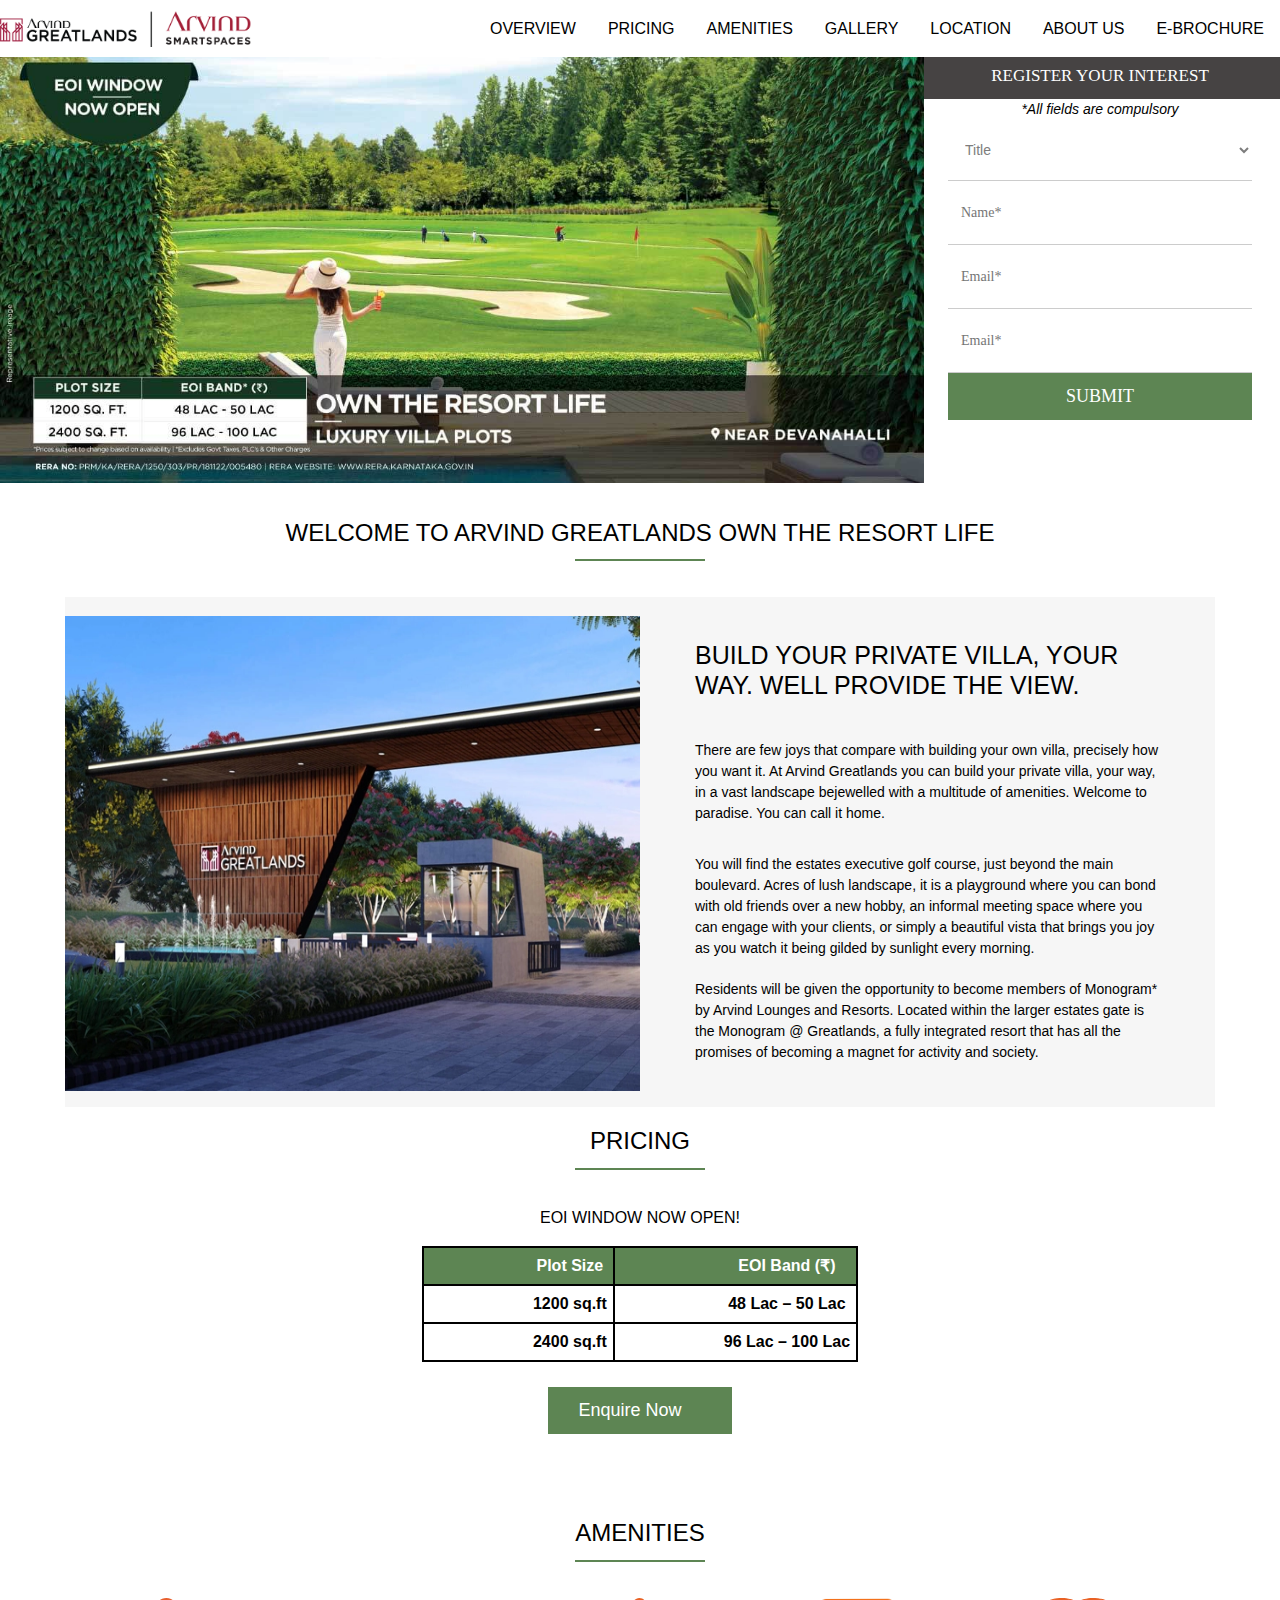
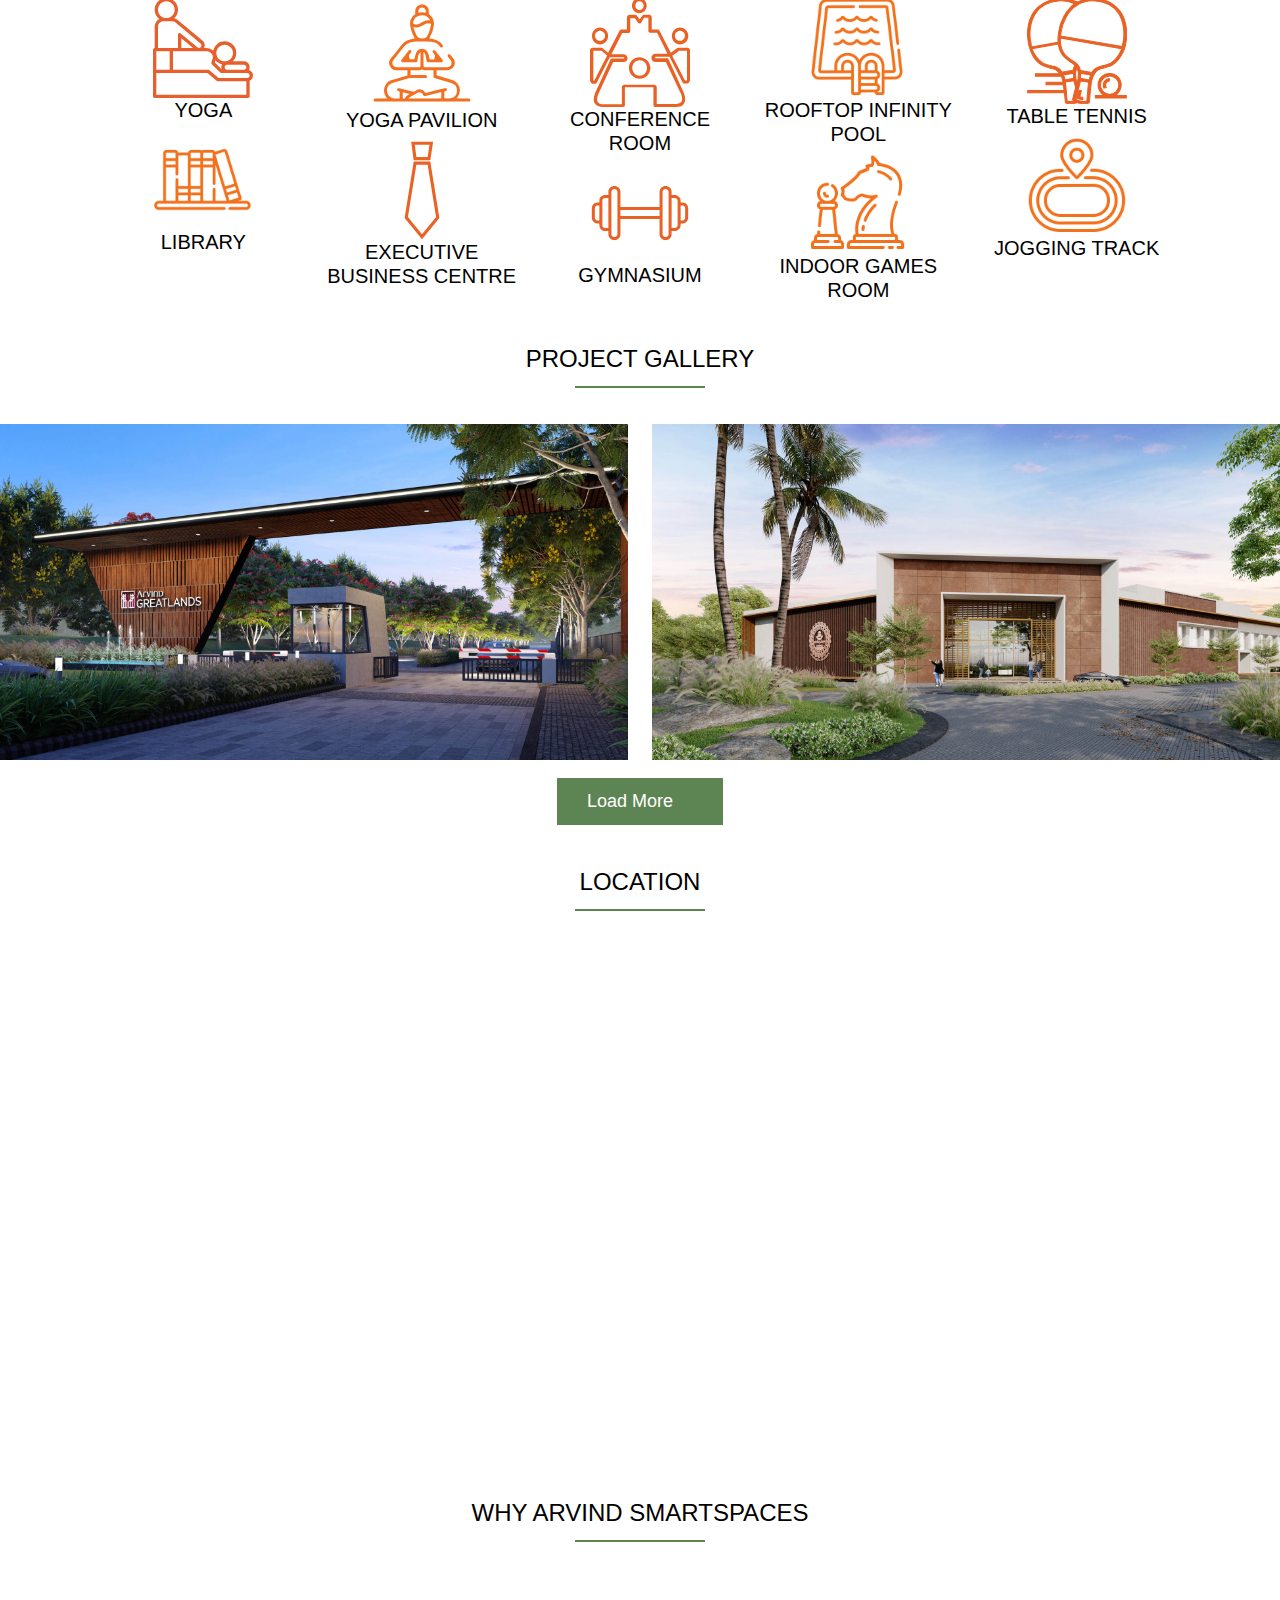
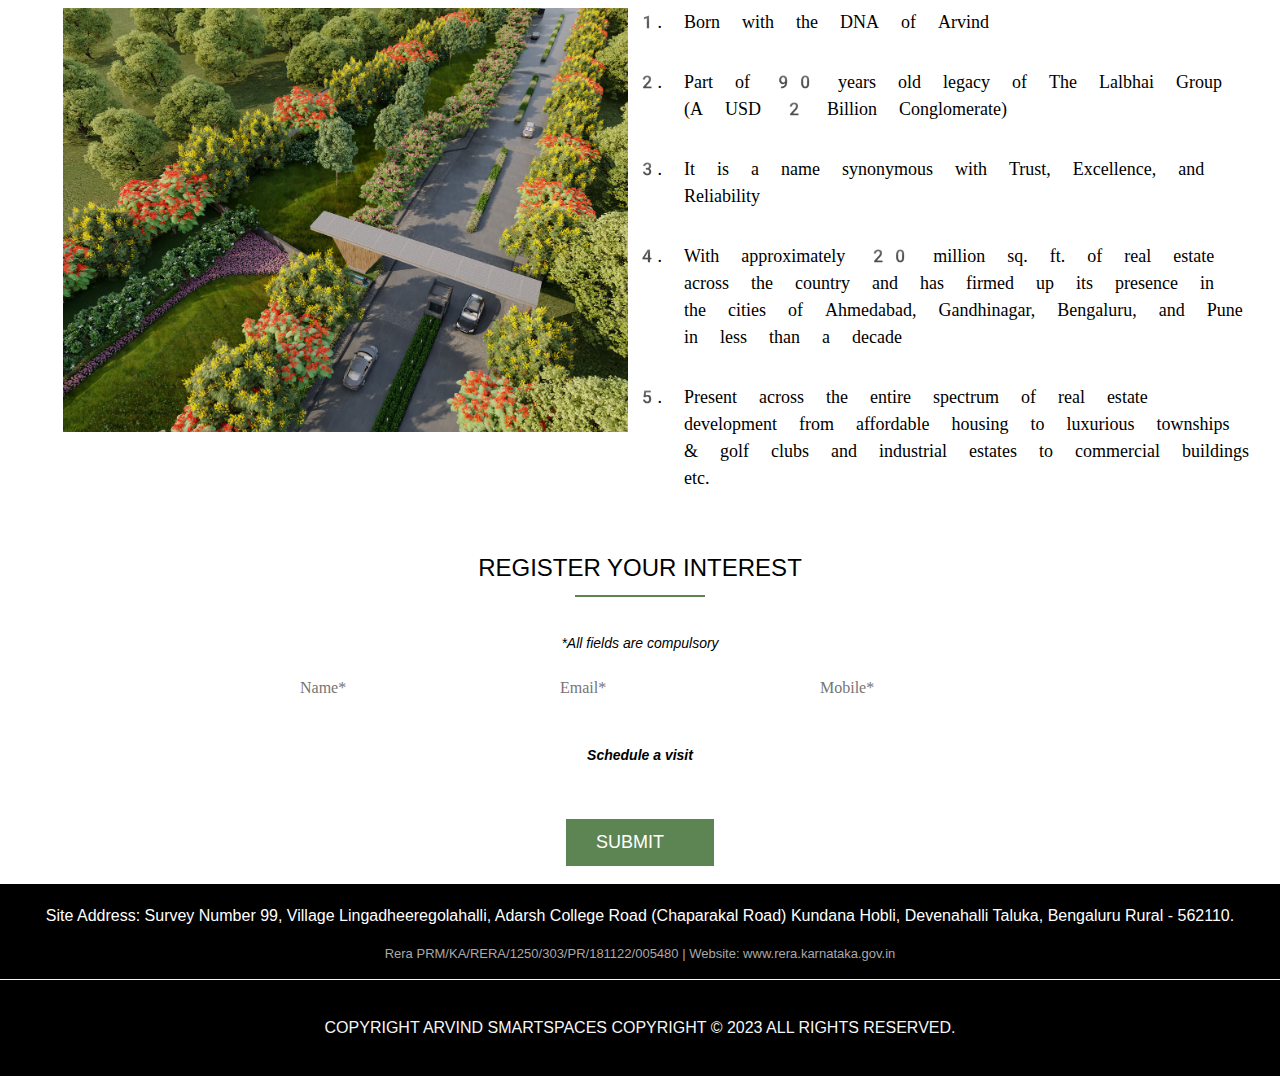
<file: index.html>
<!DOCTYPE html>
<html lang="en">

<head>
    <meta charset="UTF-8">
    <meta http-equiv="X-UA-Compatible" content="IE=edge">
    <meta name="viewport" content="width=device-width, initial-scale=1.0">
    <title>Luxury Villa Plots at Aravind Greatlands, Devanahalli | Aravind SmartSpace</title>
    <link href="https://cdn.jsdelivr.net/npm/bootstrap@5.0.2/dist/css/bootstrap.min.css" rel="stylesheet"
        integrity="sha384-EVSTQN3/azprG1Anm3QDgpJLIm9Nao0Yz1ztcQTwFspd3yD65VohhpuuCOmLASjC" crossorigin="anonymous">
    <link href="https://cdn.jsdelivr.net/npm/bootstrap@5.3.0-alpha1/dist/css/bootstrap.min.css" rel="stylesheet">
    <script src="https://cdn.jsdelivr.net/npm/bootstrap@5.0.2/dist/js/bootstrap.bundle.min.js"
        integrity="sha384-MrcW6ZMFYlzcLA8Nl+NtUVF0sA7MsXsP1UyJoMp4YLEuNSfAP+JcXn/tWtIaxVXM"
        crossorigin="anonymous"></script>
    <script src="https://cdn.jsdelivr.net/npm/@popperjs/core@2.9.2/dist/umd/popper.min.js"
        integrity="sha384-IQsoLXl5PILFhosVNubq5LC7Qb9DXgDA9i+tQ8Zj3iwWAwPtgFTxbJ8NT4GN1R8p"
        crossorigin="anonymous"></script>
    <script src="https://cdn.jsdelivr.net/npm/bootstrap@5.0.2/dist/js/bootstrap.min.js"
        integrity="sha384-cVKIPhGWiC2Al4u+LWgxfKTRIcfu0JTxR+EQDz/bgldoEyl4H0zUF0QKbrJ0EcQF"
        crossorigin="anonymous"></script>
    <script src="https://cdn.jsdelivr.net/npm/bootstrap@5.3.0-alpha1/dist/js/bootstrap.bundle.min.js"></script>
    <link rel="stylesheet" href="style.css">




</head>

<body>
    <div class="header">
        <div class="container">
            <div class="header-wrap">
                <div class="logo">
                    <img src="logo-greatlands.webp" class="img-responsive">

                </div>
                <div class="header-right-block desktop-only">
                    <div id="menu">
                        <ul>
                            <li>OVERVIEW</li>
                            <li>PRICING</li>
                            <li>AMENITIES</li>
                            <li>GALLERY</li>
                            <li>LOCATION</li>
                            <li>ABOUT US</li>
                            <li>E-BROCHURE</li>

                        </ul>

                    </div>

                </div>
            </div>

        </div>



    </div>

    <section class="hero-banner-sec">
        <div class="hero-banner-wrap">
            <div class="hero-banner-block">
                <figure>
                    <img src="hero-banner.jpg" class="img-responsive dsk-hero-img" alt>
                </figure>

            </div>
            <div class="enqform-block">
                <div class="enqform">
                    <div class="enqform-head">
                        <h2 style="font-size: 17px;">REGISTER YOUR INTEREST</h2>
                    </div>
                    <div class="enq-form">
                        <span>*All fields are compulsory</span>
                        <form action="upload.php" method="post" id="banner_enquiry" name="banner_enquiry"
                            novalidate="novalidate">
                            <div class="enq-form-group">
                                <select name="property" id class="enq-select">
                                    <option value>Title</option>
                                    <option value="MR.">MR</option>
                                    <option value="MS.">MS</option>
                                    <option value="MRS">MRS</option>
                                </select>
                                <input type="hidden" name="property" value="ARVIND GREATLANDS" class="enq-input"
                                    readonly="readonly">

                            </div>
                            <div class="enq-form-group">
                                <input type="text" name="name" id="name" placeholder="Name*" class="enq-input charonly"
                                    required>
                            </div>
                            <div class="enq-form-group">
                                <input type="email" name="email" id="email" placeholder="Email*" class="enq-input"
                                    required>
                            </div>
                            <div class="enq-form-group">
                                <input type="email" name="email" id="email" placeholder="Email*" class="enq-input"
                                    required>
                            </div>
                            <div class="clearfix">

                            </div>
                            <div class="enq-form-check mt-20 mb-20" style="display: none;">
                                <input type="checkbox" checked name="agree1" id="agree1">
                                <label for="agree1">
                                    "I agree with the"

                                </label>

                            </div>
                            <div class="enq-form-group-btn mt-20">
                                <button type="submi" id="enq-btn" class="fill-btn">
                                    SUBMIT

                                </button>
                                <button type="button" id="enq-btn-load" class="loading bannerfrm fill-btn"
                                    style="display: none;">
                                    <img height="60px" src="loader.webp">

                                </button>


                            </div>

                        </form>
                    </div>

                </div>

            </div>

        </div>
    </section>
    <section class="overview-sec" id="overview">
        <div class="container-fluid">
            <div class="overview-wrap">
                <div class="heading">
                    <h2 class="main-heading">WELCOME TO ARVIND GREATLANDS OWN THE RESORT LIFE</h2>

                </div>
                <div class="overview-block">
                    <figure>
                        <img src="overview-img.webp" class="img-responsive-te" loading="lazy">
                    </figure>
                    <div class="overview-content">
                        <h2 class="mb-20" style="font-size: 25px; margin-bottom: 40px;">BUILD YOUR PRIVATE VILLA, YOUR WAY. WELL PROVIDE THE VIEW.</h2>
                        <p class="mb-20" style="margin-top: 0; margin-bottom: 30px; font-size: 14px;">
                            There are few joys that compare with building your own villa,
                            precisely how you want it. At Arvind Greatlands you can build your private villa,
                            your way, in a vast landscape bejewelled with a multitude of amenities. Welcome to paradise.
                            You can call it home.
                        </p>
                        <p class="mb-20"style="margin-top: 0; margin-bottom: 20px; font-size: 14px;">You will find the estates executive golf course,
                            just beyond the main boulevard. Acres of lush landscape, it is a playground where you can
                            bond with old friends over a new hobby,
                            an informal meeting space where you can engage with your clients,
                            or simply a beautiful vista that brings you joy as you watch it being gilded by sunlight
                            every morning.
                        </p>
                        <p class="mb-20"style="margin-top: 0; margin-bottom: 20px; font-size: 14px;">Residents will be given the opportunity to become members of Monogram*
                            by Arvind Lounges and Resorts. Located within the larger estates gate is the Monogram @
                            Greatlands, a fully integrated resort that has all the promises of becoming a magnet for
                            activity and society.
                        </p>

                    </div>

                </div>

            </div>

        </div>

    </section>
    <section class="vil-conf-sec" id="configuration">
        <div class="container-fluid">
            <div class="vil-conf-wrap">
                <div class="heading">
                    <h2 class="main-heading">PRICING</h2>


                </div>
                <p style="text-align: center;" class="mb-20">EOI WINDOW NOW OPEN!</p>
                <div class="vil-conf-block" style="margin-bottom: 25px;">
                    <table cellpadding="0" cellpadding="0" cellspacing="0">
                        <tbody>
                            <tr>
                                <th class="price-heading">Plot Size</th>
                                <th class="price-heading">EOI Band (₹)</th>
                            </tr>
                            <tr>
                                <th>1200 sq.ft</th>
                                <th>48 Lac – 50 Lac</th>
                            </tr>
                            <tr>
                                <th>2400 sq.ft</th>
                                <th>96 Lac – 100 Lac</th>
                            </tr>
                        </tbody>

                    </table>

                </div>
                <div class="loadmore-btn" style="margin-bottom:50px;">
                    <a href="#banner-enq" id="loadMore">Enquire Now</a>

                </div>

            </div>

        </div>

    </section>
    <section class="amenities-sec" id="amenities">
        <div class="container">
            <div class="amenities-wrap">
                <div class="heading">
                    <h2 class="main-heading">AMENITIES</h2>

                </div>
                <div class="row" >
                    <div class="col-md-1">
                    </div>
                    <div class="col-md-2">
                        <div class="amenities-tile" align="center">
                            <img src="logo/spa.svg " width="100" />
                            <h5 align="center">YOGA</h5>
                        </div>
                        <div class="amenities-tile" align="center">
                            <img src="logo/Library-2.svg " width="100" />
                            <h5 align="center">LIBRARY</h5>
                        </div>
                    </div>
                    <div class="col-md-2">
                        <div class="amenities-tile" align="center">
                            <img src="logo/Yoga.svg " width="100" />
                            <h5 align="center">YOGA PAVILION</h5>
                        </div>
                        <div class="amenities-tile" align="center">
                            <img src="logo/business-centre-1.svg " width="100" />
                            <h5 align="center">EXECUTIVE BUSINESS CENTRE</h5>
                        </div>
                    </div>
                    <div class="col-md-2">
                        <div class="amenities-tile" align="center">
                            <img src="logo/conference-1.svg " width="100" />
                            <h5 align="center">CONFERENCE ROOM</h5>
                        </div>
                        <div class="amenities-tile" align="center">
                            <img src="logo/Gym.svg " width="100" />
                            <h5 align="center">GYMNASIUM</h5>
                        </div>
                    </div>
                    <div class="col-md-2">
                        <div class="amenities-tile" align="center">
                            <img src="logo/Swimming-Pool.svg " width="100" />
                            <h5 align="center">ROOFTOP INFINITY POOL</h5>
                        </div>
                        <div class="amenities-tile" align="center">
                            <img src="logo/Board-Games-Like-Carrom-Chess.svg " width="100" />
                            <h5 align="center">INDOOR GAMES ROOM</h5>
                        </div>
                    </div>
                    <div class="col-md-2">
                        <div class="amenities-tile" align="center">
                            <img src="logo/table-tennis-1.svg " width="100" />
                            <h5 align="center">TABLE TENNIS</h5>
                            
                        </div>
                        <div class="amenities-tile" align="center">
                            <img src="logo/Jogging-Cycling-Track.svg " width="100" />
                            <h5 align="center">JOGGING TRACK</h5>
                        </div>
                    </div>    
                   

                </div>
            
            
            </div>                            
        
        </div>

    </section>
    <section class="proj-gallery-sec">
        <div class="container">
            <div class="proj-gallery-wrap">
                <div class="heading">
                    <h2 class="main-heading">PROJECT GALLERY</h2>

                </div>
                <div class="row" style="position: relative;
                padding-left: 0px;">
                    <div class="col-md-6">
                        <img src="gallery-01.jpg" width="100%">
                    </div>
                    <div class="col-md-6 project-photo">
                        <img src="gallery-02.jpg" width="100%">
                       
                    </div>
                    
                </div>
                
                <div class="loadmore-btn" style="position: relative;
                padding: 18px;">
                    <a href="#banner-enq" >Load More</a>


                </div>

            </div>

        </div>

    </section>
    <section class="location-area">
        <div class="container">
            <div class="location-area-wrap">
                <div class="heading">
                    <h2 class="main-heading" style="padding-top: 25px;">LOCATION</h2>

                </div>
                <div>
                    <iframe src="https://www.google.com/maps/embed?pb=!1m14!1m8!1m3!1d15534.352170871043!2d77.614896!3d13.25115!3m2!1i1024!2i768!4f13.1!3m3!1m2!1s0x0%3A0x2c25e90af337810!2sArvind%20Greatlands!5e0!3m2!1sen!2sin!4v1676372584014!5m2!1sen!2sin" width="100%" height="500"></iframe>
                </div>

            </div>

        </div>

    </section>
    <section class="overview">
        <div class="heading" style="margin-top: 20px">
            <h2 class="main-heading" style="padding-top: 25px;">WHY ARVIND SMARTSPACES</h2>
         
        </div>
        <div class="row" style="padding: 30px;">
                    <div class="col-md-6 overview-image" style="padding-left: 48px; font-family: fangsong;">
                        <img src="Gallery-Image-3.jpg" width="100%">
                    </div>
                    <div class="col-md-6">
                        <ol>
                            <li>Born with the DNA of Arvind</li>
                            <li>Part of 90 years old legacy of The Lalbhai Group (A USD 2 Billion Conglomerate)</li>
                            <li>It is a name synonymous with Trust, Excellence, and Reliability</li>
                            <li>With approximately 20 million sq. ft. of real estate across the country and has firmed up its presence in the cities of Ahmedabad, Gandhinagar, Bengaluru, and Pune in less than a decade</li>
                            <li>Present across the entire spectrum of real estate development from affordable housing to luxurious townships & golf clubs and industrial estates to commercial buildings etc.</li>
                        </ol>

                    </div>


    </section>
    <section class="reg-area">
        <div class="reg-area-wrap">
            <div class="heading">
                <h2 class="main-heading">REGISTER YOUR INTEREST</h2>
            </div>

        </div>
        <div class="reg-form">
            <span>*All fields are compulsory</span>
            <div class="reg-form-grp">
                <div class="eng-form-grp" style="width: 260px;">
                    <input type="text" name="name" id="name" placeholder="Name*" class="reg-input charonly"
                        required>
                </div>
                <div class="eng-form-grp" style="width: 260px;">
                    <input type="email" name="email" id="email" placeholder="Email*" class="reg-input"
                        required>
                </div>
                <div class="eng-form-grp">
                    <input type="tel" name="mobile" id="mobile" placeholder="Mobile*" class="reg-input"
                        required>
                </div>
                

            </div>
            <div class="shd-vst" style="padding-bottom: 35px;">
                <div class="shd-box">
                    <span class="shd-text">Schedule a visit</span>

                </div>


            </div>
            <div class="loadmore-btn" style="position: relative;
                padding: 18px;">
                    <a href="#banner-enq" >SUBMIT</a>


                </div>



        </div>
        

    </section>
    <section class="add-end">
        <div class="add-end-wrap" style="border-bottom: 1px solid whitesmoke;">
            <p class="address" style="color: white;
            text-align: center;">Site Address: Survey Number 99, Village Lingadheeregolahalli, Adarsh College Road (Chaparakal Road) Kundana Hobli, Devenahalli Taluka, Bengaluru Rural - 562110.</p>
            <p class="add-de" style="    color: #aaa8a8; font-size: small;
            text-align: center;">Rera PRM/KA/RERA/1250/303/PR/181122/005480 | Website: www.rera.karnataka.gov.in</p>

        </div>
        <div class="copy-right">
            <div class="copy-place">
                <p class="copy-text" style="color: whitesmoke;     text-align: center;
                padding-top: 36px;">COPYRIGHT ARVIND SMARTSPACES COPYRIGHT © 2023 ALL RIGHTS RESERVED.</p>

            </div>

        </div>

    </section>

</body>

</html>
</file>
<file: style.css>
body {
  font-size: 16px;
  color: #000;
  font-family: lato, sans-serif;
  font-weight: 400;
  overflow-x: hidden;
}

* {
  margin: 0;
  padding: 0;
  box-sizing: border-box;
  word-wrap: break-word;
  word-break: break-word;
  line-height: 1.5;
}

.header {
  position: fixed;
  left: 0;
  width: 100%;
  top: 0;
  background-color: #fff;
  padding: 0;
  z-index: 2;
  transition: 0.5s all ease;
}

.container {
  margin: 0;
  padding: 0;
  box-sizing: border-box;
  word-wrap: break-word;
  word-break: break-word;
  max-width: 1280px;
}

.header-wrap {
  display: flex;
  justify-content: space-between;
  align-items: center;
  line-height: 1.5;
}

.logo {
  width: 250px;
  transition: -0.5s all ease;
  position: relative;
  padding-right: 10px;
}

.img-responsive {
  width: 105%;
  position: relative;
  padding-right: 0px;
}

#menu {
  position: relative;
}

#menu ul {
  position: relative;
  list-style-type: none;
  color: black;
  font-size: 15px;
  padding-left: 0px;
}

#menu ul li {
  float: left;
  padding: 16px;
  position: relative;
  padding-top: 1px;
  font-weight: 500;
  font-size: 16px;
}

.hero-banner-sec {
  position: relative;
  margin-top: 53px;
}

.hero-banner-wrap {
  display: flex;
  justify-content: space-between;
  background-color: white;
}

.hero-banner-block {
  position: relative;
  width: calc(100% - 400px);
}

.enqform-block {
  width: 360px;
}

.enqform-head h2 {
  color: #fff;
  font-size: 20px;
  overflow: hidden;
  margin: 0;
  margin-bottom: 0;
  font-family: lato;
}

.enqform-head {
  background-color: rgb(70, 67, 67);
  color: #fff;
  padding: 6px;
  text-align: center;
  padding: 13px;
}

.enq-form {
  position: relative;
  padding: 0px 28px 16px;
}

span {
  display: block;
  text-align: center;
  font-style: italic;
  font-size: 14px;
}

.enq-select {
  background: url(down-arrow.svg) no-repeat 94% center;
}

.enq-input, .enq-select {
  position: relative;
  width: 100%;
  background: 0 0;
  padding: 21px 13px;
  font-size: 14px;
  color: #7d7d7d;
  overflow: hidden;
  border-bottom: 1px #ccc solid;
}

option {
  font-weight: normal;
  display: block;
  white-space: nowrap;
  min-height: 1.2em;
  padding: 0px 2px 1px;
  overflow: visible !important;
}

select {
  writing-mode: horizontal-tb !important;
  text-rendering: auto;
  color: fieldtext;
  letter-spacing: normal;
  word-spacing: normal;
  line-height: normal;
  text-transform: none;
  text-indent: 0px;
  text-shadow: none;
  text-align: start;
  white-space: pre;
  -webkit-rtl-ordering: logical;
  cursor: default;
}

input, textarea {
  -webkit-appearance: none;
     -moz-appearance: none;
          appearance: none;
  word-break: break-all;
  font-family: lato;
}

input, textarea, select {
  border: none;
  border-radius: 0;
}

.loadmore-btn a:hover, .fill-btn:hover {
  background-color: #5d8553;
}

.fill-btn {
  position: relative;
  display: inline-flex;
  justify-content: center;
  align-items: center;
  vertical-align: top;
  color: #fff;
  overflow: hidden;
  background-color: #5d8553;
  cursor: pointer;
  padding: 10px 30px;
  border: 0;
  font-family: lato;
  font-size: 18px;
  width: 100%;
}

.phnnumber #isd {
  width: 14%;
  float: left;
  padding: 16px 10px;
}

.phnnumber .numonly {
  width: 86%;
  float: left;
}

input[placeholder] {
  text-overflow: ellipsis;
}

input:focus, textarea:focus, input:required, textarea:required, select:focus {
  outline: none;
  box-shadow: none;
}

.overview-sec {
  position: relative;
  padding: 20px 0;
}

.container-fluid {
  margin-right: auto;
  margin-left: auto;
  padding-left: 65px;
  padding-right: 65px;
}

.overview-wrap {
  position: relative;
}

.heading {
  position: relative;
  margin-bottom: 50px;
  text-align: center;
}

.main-heading {
  font-size: 24px;
  font-weight: 500;
  overflow: hidden;
}

.heading:before {
  position: absolute;
  content: "";
  left: 50%;
  transform: translateX(-50%);
  bottom: -14px;
  width: 130px;
  height: 2px;
  background-color: #5d8553;
}

.overview-block {
  position: relative;
  background-color: #f6f6f6;
  display: flex;
  justify-content: space-between;
  align-items: center;
  padding: 19px 0px 0px;
}

.overview-block figure {
  width: 50%;
}

.img-responsive-te {
  width: 100%;
  display: block;
  margin: 0 auto;
  height: 475px;
}

img {
  outline: none;
  border: 0;
  vertical-align: middle;
}

.overview-block .overview-content {
  width: 50%;
  padding: 20px 55px;
  overflow: hidden;
}

.vil-conf-block {
  display: flex;
  justify-content: space-between;
  text-align: center;
  flex-wrap: wrap;
}

.vil-conf-block table {
  width: auto;
  text-align: center;
  margin: 0 auto;
}

th.price-heading {
  background-color: #5d8553;
  font-weight: 700;
  color: #fff;
  text-align: center;
}

tbody, td, tfoot, th, thead, tr {
  border-color: black;
  border-style: solid;
  padding: 6px;
  padding-left: 109px;
  border: 2px solid black;
}

.loadmore-btn {
  text-align: center;
}

.loadmore-btn a {
  position: relative;
  display: inline-flex;
  justify-content: center;
  align-items: center;
  vertical-align: top;
  color: #fff;
  overflow: hidden;
  background: #5d8553 no-repeat 85% center;
  text-decoration: none;
  cursor: pointer;
  padding: 10px 50px 10px 30px;
  border: 0;
  font-family: lato, sans-serif;
  font-size: 18px;
  background-size: 11px;
}

.amenities-sec {
  position: relative;
  padding: 35px 0;
}

.amenities-wrap {
  position: relative;
}

.amenities-block {
  position: relative;
}

.amenities-body, .proj-gallery-body {
  position: relative;
}

.amenities-panel, .proj-gallery-panel {
  display: none;
}

.amenities-items {
  position: relative;
}

.oz-row, .row {
  margin-left: -15px;
  margin-right: -15px;
}

.slick-slider {
  position: relative;
  display: block;
  box-sizing: border-box;
  -webkit-user-select: none;
  -moz-user-select: none;
  user-select: none;
  -webkit-touch-callout: none;
  -khtml-user-select: none;
  touch-action: pan-y;
  -webkit-tap-highlight-color: transparent;
}

.slick-arrow.slick-disabled {
  display: none !important;
}

.amenities-block .prvarrow {
  left: -30px;
}

.prvarrow {
  width: 50px;
  height: 50px;
  border-radius: 50%;
  border: 2px solid rgba(0, 0, 0, 0.5);
  position: absolute;
  left: 0;
  top: 50%;
  transform: translateY(-50%);
  cursor: pointer;
  z-index: 1;
  background-color: #fff;
}

.slick-list {
  position: relative;
  display: block;
  overflow: hidden;
  margin: 0;
  padding: 0;
}

.col-5 {
  float: left;
  width: 20%;
  padding: 0 15px;
}

.amenities-item {
  margin-bottom: 40px;
  text-align: center;
}

.amenities-item {
  margin-bottom: 40px;
  text-align: center;
}

.amenities-item .amnt-icon {
  margin: 0 auto 20px;
}

.amenities-item .amnt-icon img {
  display: inline-block;
  width: 40px;
  height: 50px;
}

.col-md-6 ol li {
  width: 100%;
  font-size: 18px;
  margin-bottom: 33px;
  font-family: emoji;
}

.reg-form-grp {
  display: flex;
  position: relative;
  padding-left: 300px;
  padding-top: 22px;
  padding-bottom: 45px;
}

.shd-text {
  font-weight: 600;
  text-align: center;
  font-style: italic;
  display: block;
  font-size: 14px;
}

.add-end {
  background-color: black;
  position: relative;
  padding: 20px 0;
}/*# sourceMappingURL=style.css.map */
</file>
